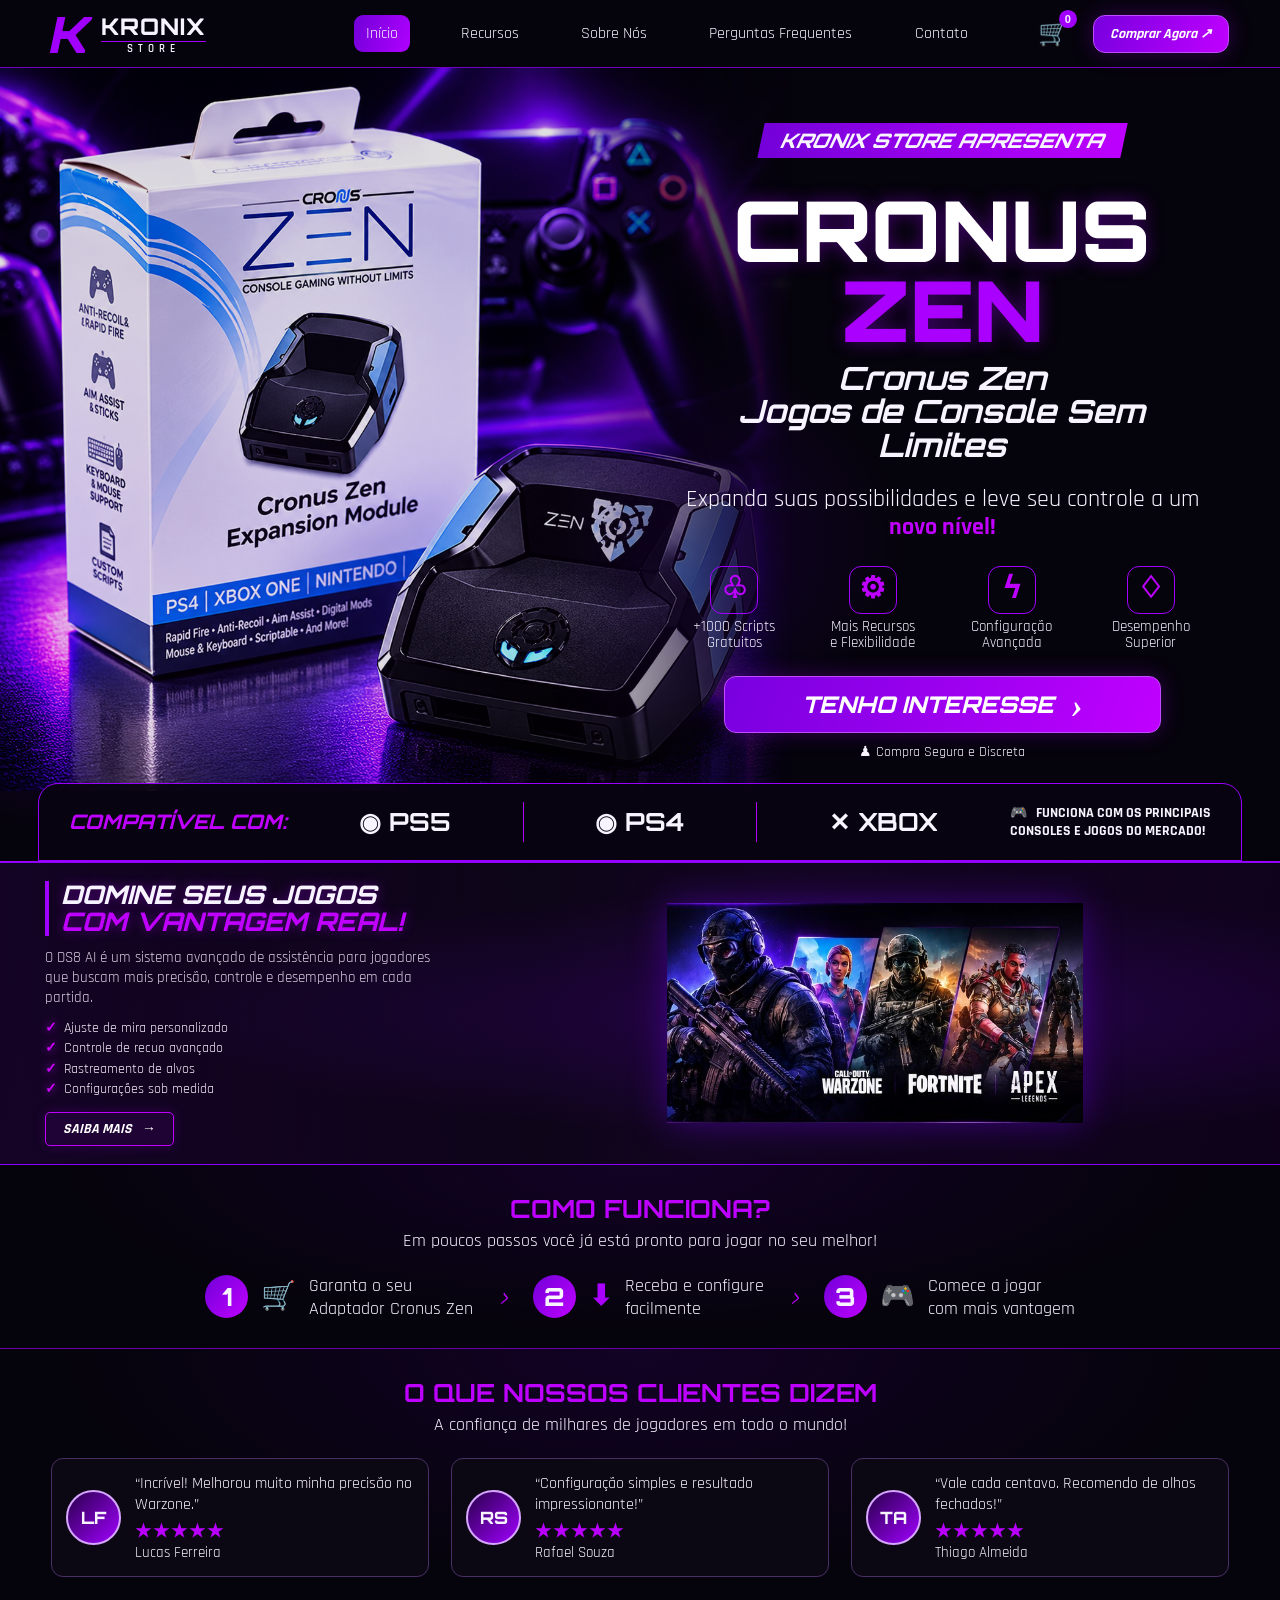
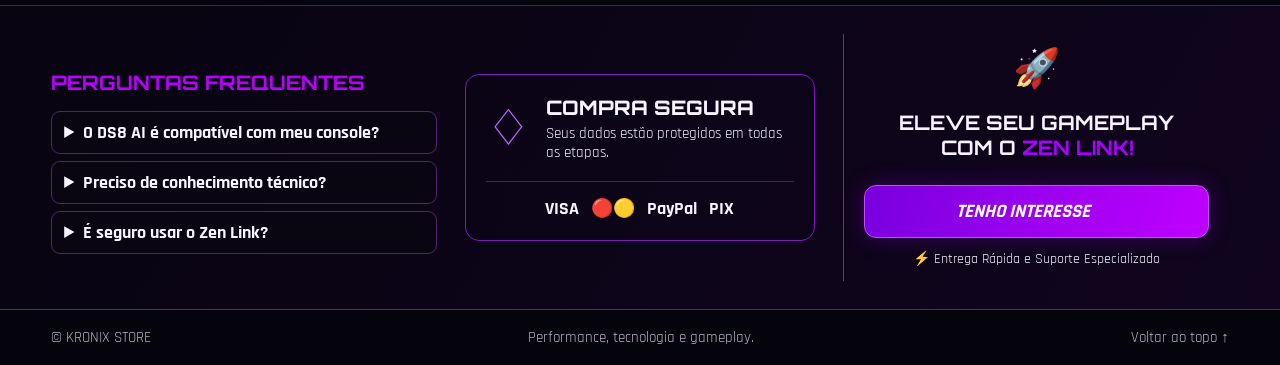
<file: kronix/index.html>
<!doctype html>
<html lang="pt-BR">
<head>
  <meta charset="utf-8">
  <meta name="viewport" content="width=device-width, initial-scale=1">
  <meta name="description" content="Conheça a Kronix Store e eleve seu gameplay com o Zen Link e soluções para jogadores.">
  <title>KRONIX STORE | Domine seu gameplay</title>
  <link rel="preconnect" href="https://fonts.googleapis.com">
  <link rel="preconnect" href="https://fonts.gstatic.com" crossorigin>
  <link href="https://fonts.googleapis.com/css2?family=Orbitron:wght@500;600;700;800;900&family=Rajdhani:wght@400;500;600;700&display=swap" rel="stylesheet">
  <link rel="stylesheet" href="css/style.css">
  <script defer src="js/main.js"></script>
</head>
<body>
  <header class="site-header">
    <a class="brand" href="#inicio" aria-label="Kronix Store - início">
      <span class="brand-mark">K</span><span class="brand-name">KRONIX<small>STORE</small></span>
    </a>
    <button class="menu-toggle" aria-label="Abrir menu" aria-expanded="false">☰</button>
    <nav class="nav" id="nav">
      <a class="active" href="#inicio">Início</a><a href="#recursos">Recursos</a><a href="#sobre">Sobre Nós</a><a href="#faq">Perguntas Frequentes</a><a href="#contato">Contato</a>
    </nav>
    <a class="cart" href="checkout.html" aria-label="Abrir carrinho">🛒 <span id="cart-count">0</span></a>
    <a class="btn btn-small" href="#recursos">Comprar Agora ↗</a>
  </header>

  <main>
    <section class="hero" id="inicio">
      <div class="hero-art" role="img" aria-label="Arte promocional do Zen Link e Cronus Zen"></div>
      <div class="hero-content">
        <p class="eyebrow">KRONIX STORE APRESENTA</p>
        <h1>CRONUS <span>ZEN</span></h1>
        <h2>Cronus Zen<br>Jogos de Console Sem Limites</h2>
        <p class="hero-copy">Expanda suas possibilidades e leve seu controle a um <strong>novo nível!</strong></p>
        <div class="features">
          <div><b>♧</b><span>+1000 Scripts<br>Gratuitos</span></div><div><b>⚙</b><span>Mais Recursos<br>e Flexibilidade</span></div><div><b>ϟ</b><span>Configuração<br>Avançada</span></div><div><b>♢</b><span>Desempenho<br>Superior</span></div>
        </div>
        <a class="btn interest" href="checkout.html" data-product="Zen Link">TENHO INTERESSE <span>›</span></a>
        <small class="secure">♟ Compra Segura e Discreta</small>
      </div>
      <div class="compat">
        <strong>COMPATÍVEL COM:</strong><span>◉ PS5</span><i></i><span>◉ PS4</span><i></i><span>✕ XBOX</span>
        <p>🎮 &nbsp; FUNCIONA COM OS PRINCIPAIS<br> CONSOLES E JOGOS DO MERCADO!</p>
      </div>
    </section>

    <section class="game-section" id="recursos" aria-labelledby="game-section-title">
      <div class="game-copy">
        <p class="section-kicker" id="game-section-title">DOMINE SEUS JOGOS<br><span>COM VANTAGEM REAL!</span></p>
        <p class="game-description">O DS8 AI é um sistema avançado de assistência para jogadores que buscam mais precisão, controle e desempenho em cada partida.</p>
        <ul class="game-features">
          <li>Ajuste de mira personalizado</li>
          <li>Controle de recuo avançado</li>
          <li>Rastreamento de alvos</li>
          <li>Configurações sob medida</li>
        </ul>
        <a class="btn btn-outline" href="cronus-zen.html">SAIBA MAIS <span aria-hidden="true">→</span></a>
      </div>
      <div class="game-art">
        <img src="assets/gameplay-art-crop.jpg" alt="Personagens e artes de Call of Duty Warzone, Fortnite e Apex Legends" loading="lazy">
      </div>
    </section>

    <section class="how" id="sobre">
      <h2>COMO FUNCIONA?</h2><p>Em poucos passos você já está pronto para jogar no seu melhor!</p>
      <div class="steps"><div><b>1</b><strong>🛒</strong><span>Garanta o seu<br>Adaptador Cronus Zen</span></div><em>›</em><div><b>2</b><strong>⬇</strong><span>Receba e configure<br>facilmente</span></div><em>›</em><div><b>3</b><strong>🎮</strong><span>Comece a jogar<br>com mais vantagem</span></div></div>
    </section>

    <section class="testimonials">
      <h2>O QUE NOSSOS CLIENTES DIZEM</h2><p>A confiança de milhares de jogadores em todo o mundo!</p>
      <div class="quotes">
        <article><div class="avatar">LF</div><div><p>“Incrível! Melhorou muito minha precisão no Warzone.”</p><b>★★★★★</b><small>Lucas Ferreira</small></div></article>
        <article><div class="avatar">RS</div><div><p>“Configuração simples e resultado impressionante!”</p><b>★★★★★</b><small>Rafael Souza</small></div></article>
        <article><div class="avatar">TA</div><div><p>“Vale cada centavo. Recomendo de olhos fechados!”</p><b>★★★★★</b><small>Thiago Almeida</small></div></article>
      </div>
    </section>

    <section class="bottom-grid" id="faq">
      <div class="faq">
        <h2>PERGUNTAS FREQUENTES</h2>
        <details><summary>O DS8 AI é compatível com meu console?</summary><p>Consulte a página do produto para verificar a compatibilidade e os requisitos da sua plataforma.</p></details>
        <details><summary>Preciso de conhecimento técnico?</summary><p>As orientações de configuração acompanham o produto. Nossa equipe também pode ajudar quando necessário.</p></details>
        <details><summary>É seguro usar o Zen Link?</summary><p>Use sempre de acordo com as regras e os termos de cada jogo e plataforma.</p></details>
      </div>
      <div class="payment"><div class="shield">♢</div><div><h3>COMPRA SEGURA</h3><p>Seus dados estão protegidos em todas as etapas.</p></div><hr><strong>VISA &nbsp; 🔴🟡 &nbsp; PayPal &nbsp; PIX</strong></div>
      <div class="final-cta" id="contato"><div class="rocket">🚀</div><h2>ELEVE SEU GAMEPLAY<br>COM O <span>ZEN LINK!</span></h2><a class="btn" href="checkout.html" data-product="Zen Link">TENHO INTERESSE <span>›</span></a><small>⚡ Entrega Rápida e Suporte Especializado</small></div>
    </section>
  </main>
  <footer><span>© <span id="year"></span> KRONIX STORE</span><span>Performance, tecnologia e gameplay.</span><a href="#inicio">Voltar ao topo ↑</a></footer>
</body>
</html>
</file>
<file: kronix/css/style.css>
* {
  box-sizing: border-box;
}
:root {
  --purple: #a100ff;
  --violet: #6900db;
  --bg: #05030b;
  --panel: #0c0716;
  --white: #f7f3ff;
  --muted: #c8bfd7;
}
html {
  scroll-behavior: smooth;
}
body {
  margin: 0;
  background: var(--bg);
  color: var(--white);
  font-family: Rajdhani, Arial, sans-serif;
  font-size: 18px;
}
a {
  color: inherit;
  text-decoration: none;
}
.site-header {
  height: 68px;
  display: flex;
  align-items: center;
  gap: 24px;
  padding: 0 4%;
  background: #05030b;
  border-bottom: 1px solid #7400bf;
  position: sticky;
  top: 0;
  z-index: 20;
}
.brand {
  display: flex;
  align-items: center;
  gap: 10px;
  min-width: 245px;
}
.brand-mark {
  font: 900 50px Orbitron;
  color: #a100ff;
  transform: skew(-12deg);
}
.brand-name {
  font: 800 23px Orbitron;
  letter-spacing: 1px;
}
.brand-name small {
  display: block;
  font: 600 11px Rajdhani;
  letter-spacing: 5px;
  border-top: 1px solid #a100ff;
  text-align: center;
}
.nav {
  display: flex;
  align-items: center;
  justify-content: center;
  gap: clamp(14px, 3vw, 42px);
  flex: 1;
  font-size: 16px;
}
.nav a {
  padding: 8px 12px;
}
.nav a:hover,
.nav .active {
  background: linear-gradient(110deg, #7100d8, #b000ff);
  border-radius: 9px;
}
.btn {
  display: inline-flex;
  justify-content: center;
  align-items: center;
  gap: 18px;
  padding: 13px 28px;
  background: linear-gradient(110deg, #7800df, #c000ff);
  border: 1px solid #c14bff;
  border-radius: 12px;
  color: white;
  font-weight: 800;
  font-size: 19px;
  font-style: italic;
  box-shadow: 0 0 22px #8b00d855;
  transition: 0.2s;
}
.btn:hover {
  transform: translateY(-2px);
  box-shadow: 0 0 30px #a100ff99;
}
.btn-small {
  font-size: 14px;
  padding: 9px 16px;
  white-space: nowrap;
}
.cart {
  position: relative;
  font-size: 25px;
}
.cart span {
  position: absolute;
  right: -8px;
  top: -8px;
  background: #a100ff;
  border-radius: 50%;
  font: 700 11px Arial;
  padding: 3px 6px;
}
.menu-toggle {
  display: none;
  background: none;
  border: 0;
  color: white;
  font-size: 26px;
}
.hero {
  min-height: 590px;
  position: relative;
  display: grid;
  grid-template-columns: 1.05fr 0.95fr;
  align-items: center;
  padding: 35px 5% 100px;
  overflow: hidden;
  border-bottom: 1px solid #9c00ff;
  background:
    radial-gradient(ellipse at 20% 60%, #33006d 0, transparent 45%), #05030b;
}
.hero-art {
  position: absolute;
  inset: 0 38% 70px 0;
  background: url("../assets/Cronus Zen em Neon Roxo.png") center/cover no-repeat;
  opacity: 0.88;
  mask-image: linear-gradient(90deg, #000 70%, transparent 100%);
}
.hero-content {
  grid-column: 2;
  position: relative;
  text-align: center;
  max-width: 560px;
  margin: auto;
}
.eyebrow {
  display: inline-block;
  background: linear-gradient(90deg, #7400d9, #bd00ff);
  padding: 5px 20px;
  transform: skew(-12deg);
  font: italic 800 20px Orbitron;
}
.hero h1 {
  font: 900 clamp(48px, 7vw, 84px)/0.95 Orbitron;
  margin: 12px 0;
  color: #fff;
  text-shadow: 0 0 18px #9b00ff66;
}
.hero h1 span,
.hero h2 span,
.final-cta span {
  color: #a900ff;
}
.hero h2 {
  font: italic 700 32px/1.05 Orbitron;
  margin: 5px;
}
.hero-copy {
  font-size: 24px;
  line-height: 1.15;
}
.hero-copy strong {
  color: #c000ff;
}
.features {
  display: grid;
  grid-template-columns: repeat(4, 1fr);
  gap: 8px;
  margin: 24px 0;
}
.features div {
  display: grid;
  justify-items: center;
  gap: 5px;
  font-size: 15px;
  line-height: 1.1;
}
.features b {
  font-size: 30px;
  color: #bd00ff;
  border: 1px solid #a100ff;
  border-radius: 12px;
  width: 48px;
  height: 48px;
  display: grid;
  place-items: center;
}
.interest {
  width: 80%;
  font: italic 800 23px Orbitron;
}
.interest span,
.final-cta .btn span {
  font-size: 35px;
  line-height: 15px;
}
.secure {
  display: block;
  margin-top: 10px;
  font-size: 14px;
}
.compat {
  position: absolute;
  bottom: 0;
  left: 3%;
  right: 3%;
  height: 78px;
  border: 1px solid #9b00ff;
  border-radius: 20px 20px 0 0;
  display: flex;
  align-items: center;
  justify-content: space-around;
  background: #080411ef;
  gap: 12px;
}
.compat strong {
  color: #bf00ff;
  font: italic 800 20px Orbitron;
}
.compat span {
  font: 700 25px Orbitron;
}
.compat i {
  height: 40px;
  border-left: 1px solid #b000ff;
}
.compat p {
  font-size: 14px;
  font-weight: 700;
}
.game-section {
  position: relative;
  isolation: isolate;
  min-height: 250px;
  display: grid;
  grid-template-columns: minmax(250px, 38%) minmax(0, 62%);
  align-items: center;
  gap: 18px;
  padding: 18px 3.5%;
  overflow: hidden;
  border-top: 1px solid #8d00ff;
  border-bottom: 1px solid #8d00ff;
  background:
    radial-gradient(ellipse at 68% 50%, rgba(104, 0, 210, .24), transparent 58%),
    linear-gradient(105deg, #05030b 0%, #10051d 58%, #030208 100%);
}
.game-section::before {
  content: "";
  position: absolute;
  inset: 0;
  z-index: -1;
  pointer-events: none;
  background: linear-gradient(90deg, rgba(150, 0, 255, .10), transparent 42%, rgba(150, 0, 255, .07));
}
.game-copy {
  position: relative;
  z-index: 1;
  max-width: 430px;
}
.section-kicker {
  margin: 0 0 12px;
  padding-left: 12px;
  border-left: 4px solid #a100ff;
  font: italic 800 clamp(19px, 2vw, 27px)/1.08 Orbitron;
  text-shadow: 0 0 12px rgba(170, 0, 255, .45);
}
.section-kicker span {
  color: #c000ff;
}
.game-description {
  max-width: 390px;
  margin: 0 0 11px;
  color: #d8d1e2;
  font-size: 15px;
  line-height: 1.35;
}
.game-features {
  display: grid;
  gap: 3px;
  padding: 0;
  margin: 0 0 13px;
  list-style: none;
}
.game-features li {
  position: relative;
  padding-left: 19px;
  color: #f2edf8;
  font-size: 14px;
  line-height: 1.25;
}
.game-features li::before {
  content: "✓";
  position: absolute;
  left: 0;
  color: #d000ff;
  font-weight: 900;
  text-shadow: 0 0 8px #b000ff;
}
.btn-outline {
  gap: 10px;
  padding: 7px 17px;
  border: 1px solid #c000ff;
  border-radius: 5px;
  background: rgba(110, 0, 180, .13);
  font-size: 14px;
  box-shadow: 0 0 12px rgba(139, 0, 216, .25);
}
.btn-outline:hover {
  background: #8700d7;
}
.game-art {
  min-width: 0;
  width: 100%;
  display: flex;
  align-items: center;
  justify-content: center;
  filter: drop-shadow(0 0 18px #7200ff66);
}
.game-art img {
  display: block;
  width: 100%;
  max-height: 220px;
  object-fit: contain;
  object-position: center;
}
.how,
.testimonials {
  text-align: center;
  padding: 28px 4%;
  border-bottom: 1px solid #6c00a8;
  background: radial-gradient(ellipse at 50% 0, #27004d66, transparent 65%);
}
h2 {
  font-family: Orbitron;
}
.how h2,
.testimonials h2 {
  color: #bd00ff;
  font-size: 25px;
  margin: 0;
}
.how > p,
.testimonials > p {
  margin: 5px 0 22px;
}
.steps {
  display: flex;
  align-items: center;
  justify-content: center;
  gap: 25px;
}
.steps div {
  display: flex;
  align-items: center;
  gap: 13px;
  text-align: left;
}
.steps b {
  display: grid;
  place-items: center;
  width: 43px;
  height: 43px;
  border-radius: 50%;
  background: linear-gradient(130deg, #7100d8, #c000ff);
  font: 800 25px Orbitron;
}
.steps strong {
  font-size: 28px;
  color: #a900ff;
}
.steps em {
  font-size: 34px;
  color: #bd00ff;
}
.quotes {
  display: grid;
  grid-template-columns: repeat(3, 1fr);
  gap: 22px;
}
.quotes article {
  display: flex;
  align-items: center;
  gap: 14px;
  text-align: left;
  padding: 14px;
  border: 1px solid #493064;
  border-radius: 12px;
  background: #0b0713;
}
.avatar {
  flex: none;
  width: 55px;
  height: 55px;
  border-radius: 50%;
  display: grid;
  place-items: center;
  background: linear-gradient(135deg, #29004c, #a100ff);
  border: 2px solid #d6a5ff;
  font: 800 17px Orbitron;
}
.quotes p {
  margin: 0 0 5px;
  font-size: 16px;
}
.quotes b {
  display: block;
  color: #b900ff;
  letter-spacing: 2px;
}
.quotes small {
  display: block;
}
.bottom-grid {
  display: grid;
  grid-template-columns: 1.1fr 1fr 1.1fr;
  gap: 28px;
  padding: 28px 4%;
  align-items: center;
  background: linear-gradient(120deg, #080411, #10051e);
}
.faq h2 {
  font-size: 20px;
  color: #b900ff;
}
.faq details {
  border: 1px solid #54217b;
  border-radius: 9px;
  margin: 7px 0;
  padding: 9px 12px;
  background: #0a0611;
}
.faq summary {
  cursor: pointer;
  font-weight: 700;
}
.faq details p {
  color: var(--muted);
  font-size: 16px;
}
.payment {
  border: 1px solid #7e19bb;
  border-radius: 14px;
  padding: 20px;
  display: grid;
  grid-template-columns: 60px 1fr;
  align-items: center;
}
.shield {
  font-size: 50px;
  color: #bd65ff;
}
.payment h3 {
  margin: 0;
  font: 800 20px Orbitron;
}
.payment p {
  margin: 4px 0;
  font-size: 15px;
}
.payment hr {
  grid-column: 1/-1;
  width: 100%;
  border: 0;
  border-top: 1px solid #48205f;
  margin: 15px 0;
}
.payment > strong {
  grid-column: 1/-1;
  text-align: center;
}
.final-cta {
  border-left: 1px solid #a100ff;
  padding: 12px 20px;
  text-align: center;
}
.rocket {
  font-size: 38px;
}
.final-cta h2 {
  font-size: 20px;
}
.final-cta .btn {
  width: 100%;
  margin: 8px 0;
}
.final-cta small {
  font-size: 14px;
}
footer {
  display: flex;
  justify-content: space-between;
  padding: 18px 4%;
  font-size: 15px;
  color: #bdb1ca;
  border-top: 1px solid #8c00c9;
}
@media (max-width: 900px) {
  .site-header {
    gap: 12px;
  }
  .brand {
    min-width: auto;
  }
  .nav {
    gap: 8px;
    font-size: 14px;
  }
  .nav a {
    padding: 7px;
  }
  .hero {
    grid-template-columns: 1fr 1fr;
  }
  .hero-art {
    right: 30%;
  }
  .compat strong {
    font-size: 15px;
  }
  .compat span {
    font-size: 18px;
  }
  .compat p {
    font-size: 11px;
  }
  .bottom-grid {
    gap: 14px;
  }
  .payment {
    padding: 12px;
  }
}
@media (max-width: 700px) {
  .site-header {
    height: 62px;
    padding: 0 4%;
  }
  .brand-mark {
    font-size: 40px;
  }
  .brand-name {
    font-size: 17px;
  }
  .menu-toggle {
    display: block;
    margin-left: auto;
  }
  .nav {
    display: none;
    position: absolute;
    top: 61px;
    left: 0;
    right: 0;
    background: #090411;
    padding: 15px;
    flex-direction: column;
    border-bottom: 1px solid #a100ff;
  }
  .nav.open {
    display: flex;
  }
  .cart {
    font-size: 22px;
  }
  .btn-small {
    display: none;
  }
  .hero {
    display: block;
    min-height: 850px;
    padding: 300px 5% 105px;
  }
  .hero-art {
    inset: 0 0 auto;
    height: 370px;
    background-position: 35% center;
    mask-image: linear-gradient(#000 70%, transparent);
  }
  .hero-content {
    margin: 0 auto;
  }
  .hero h1 {
    font-size: 55px;
  }
  .hero h2 {
    font-size: 24px;
  }
  .hero-copy {
    font-size: 20px;
  }
  .features {
    margin: 15px 0;
  }
  .features div {
    font-size: 12px;
  }
  .features b {
    width: 40px;
    height: 40px;
  }
  .interest {
    width: 100%;
    font-size: 18px;
  }
  .compat {
    left: 2%;
    right: 2%;
    height: auto;
    min-height: 75px;
    flex-wrap: wrap;
    padding: 10px 5px;
    gap: 8px;
  }
  .compat strong {
    width: 100%;
    text-align: center;
  }
  .compat span {
    font-size: 15px;
  }
  .compat p {
    display: none;
  }
  .compat i {
    height: 25px;
  }
  .game-section {
    display: flex;
    flex-direction: column;
    align-items: stretch;
    gap: 15px;
    padding: 24px 5%;
  }
  .game-copy {
    max-width: none;
  }
  .section-kicker {
    font-size: 22px;
  }
  .game-description {
    max-width: 560px;
    font-size: 14px;
  }
  .game-art {
    width: 100%;
  }
  .game-art img {
    max-height: none;
    width: 100%;
  }
  .steps {
    flex-direction: column;
    align-items: flex-start;
    gap: 13px;
    width: max-content;
    margin: auto;
  }
  .steps em {
    display: none;
  }
  .steps div {
    min-width: 260px;
  }
  .quotes {
    grid-template-columns: 1fr;
    gap: 10px;
  }
  .bottom-grid {
    grid-template-columns: 1fr;
    padding: 25px 5%;
  }
  .final-cta {
    border-left: 0;
    border-top: 1px solid #a100ff;
    padding-top: 20px;
  }
  footer {
    flex-wrap: wrap;
    gap: 10px;
    font-size: 13px;
  }
}
</file>
